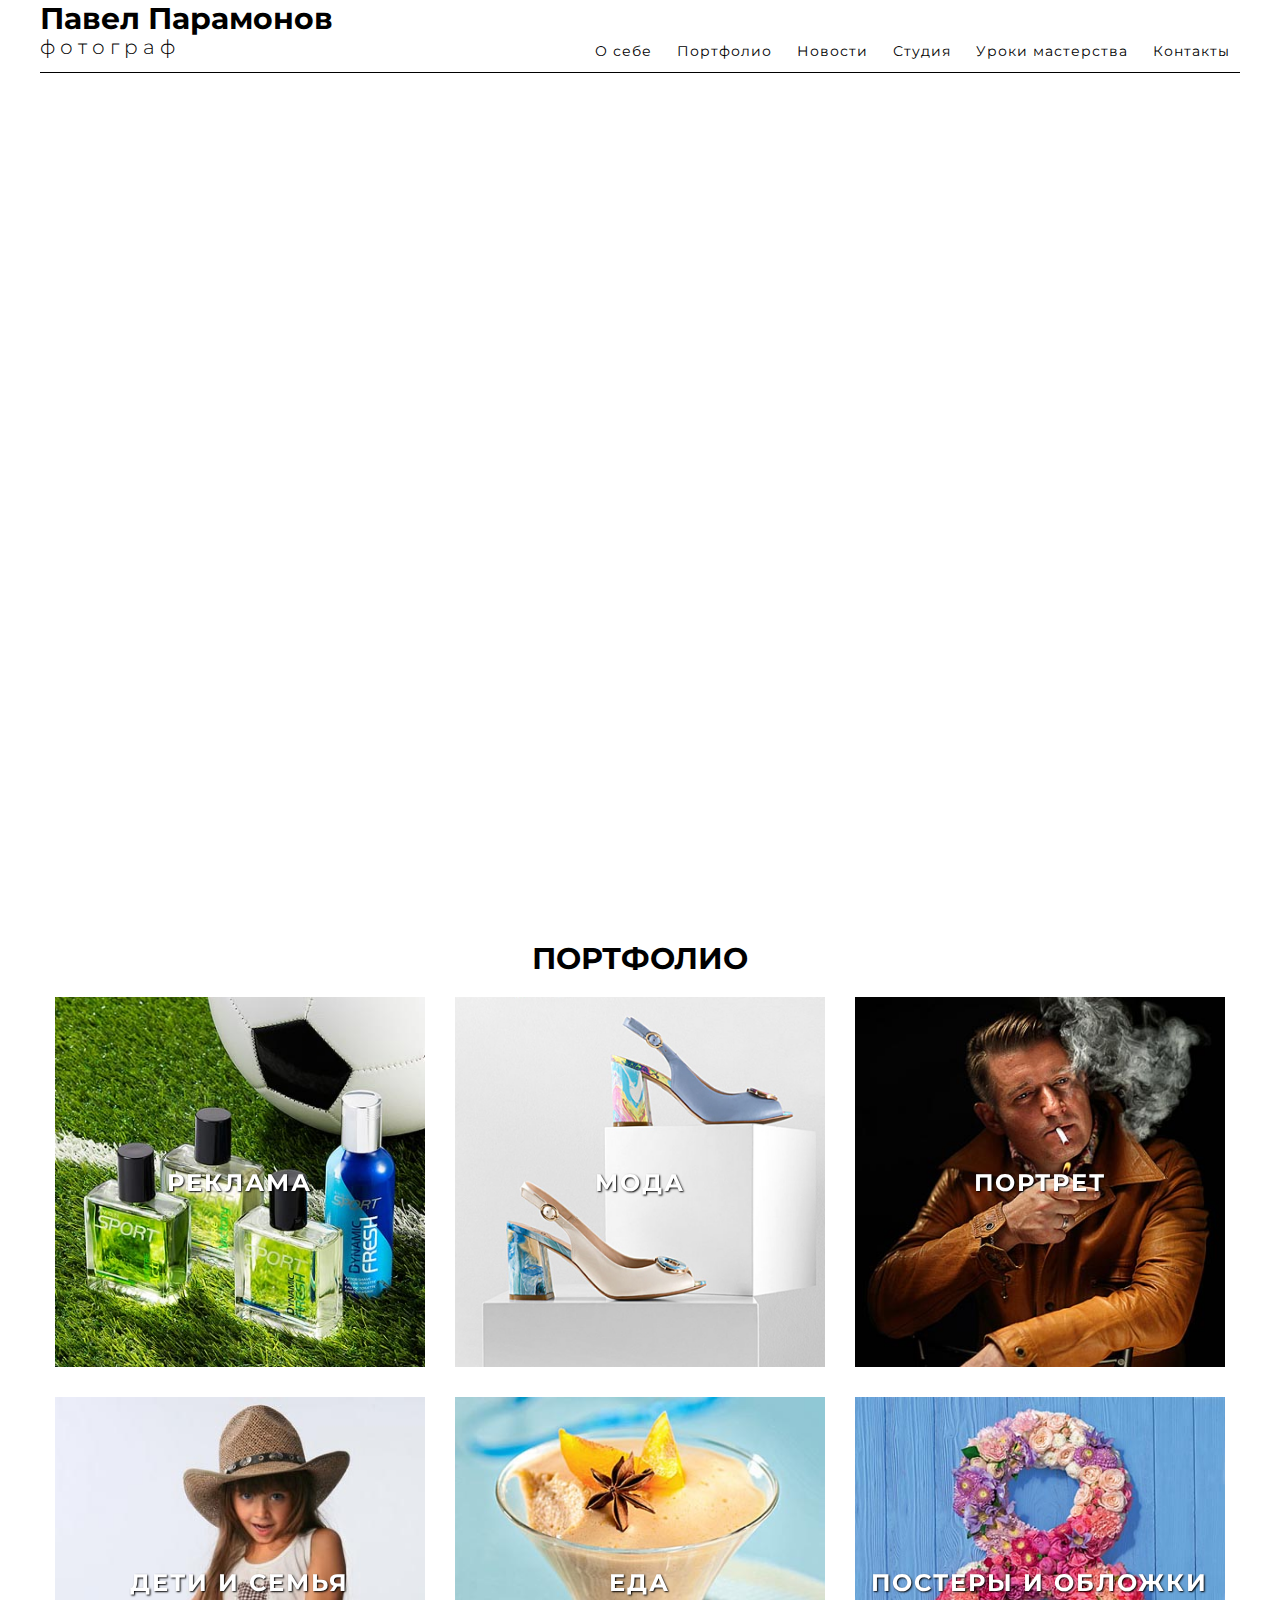
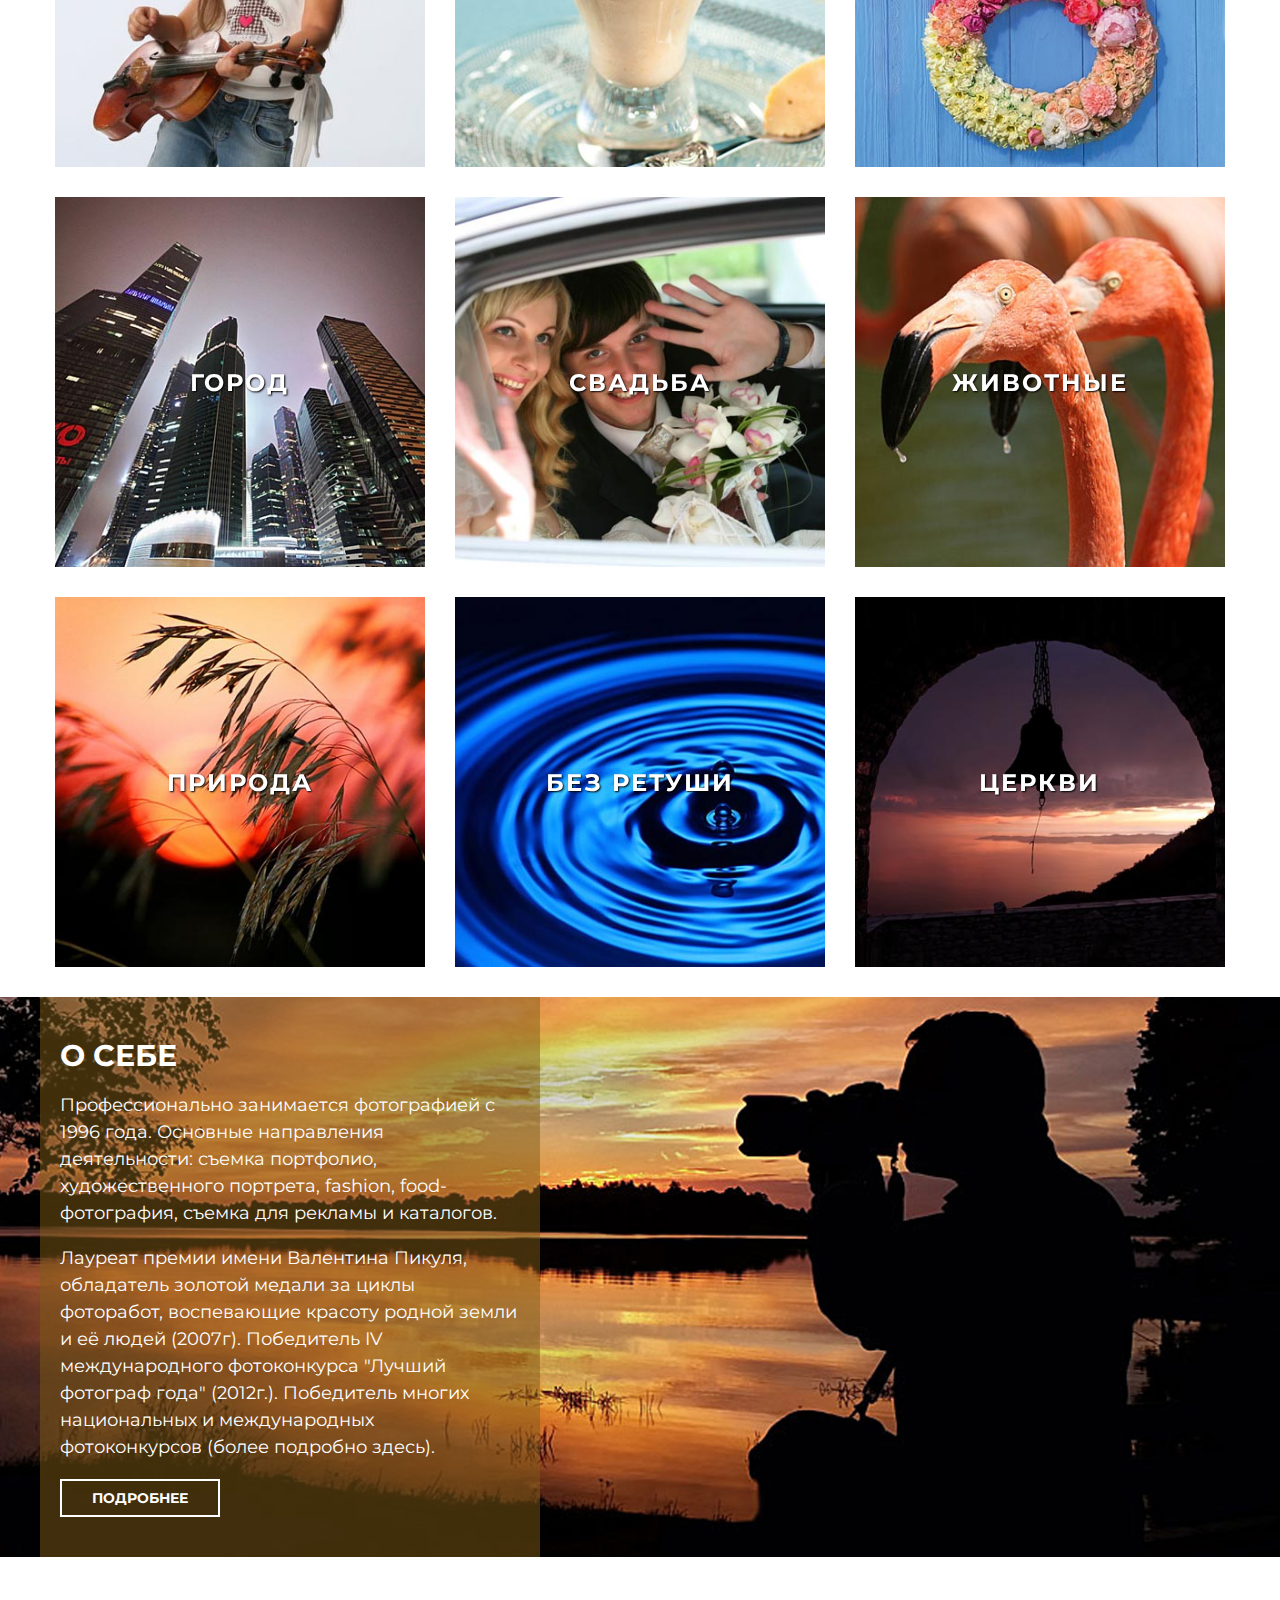
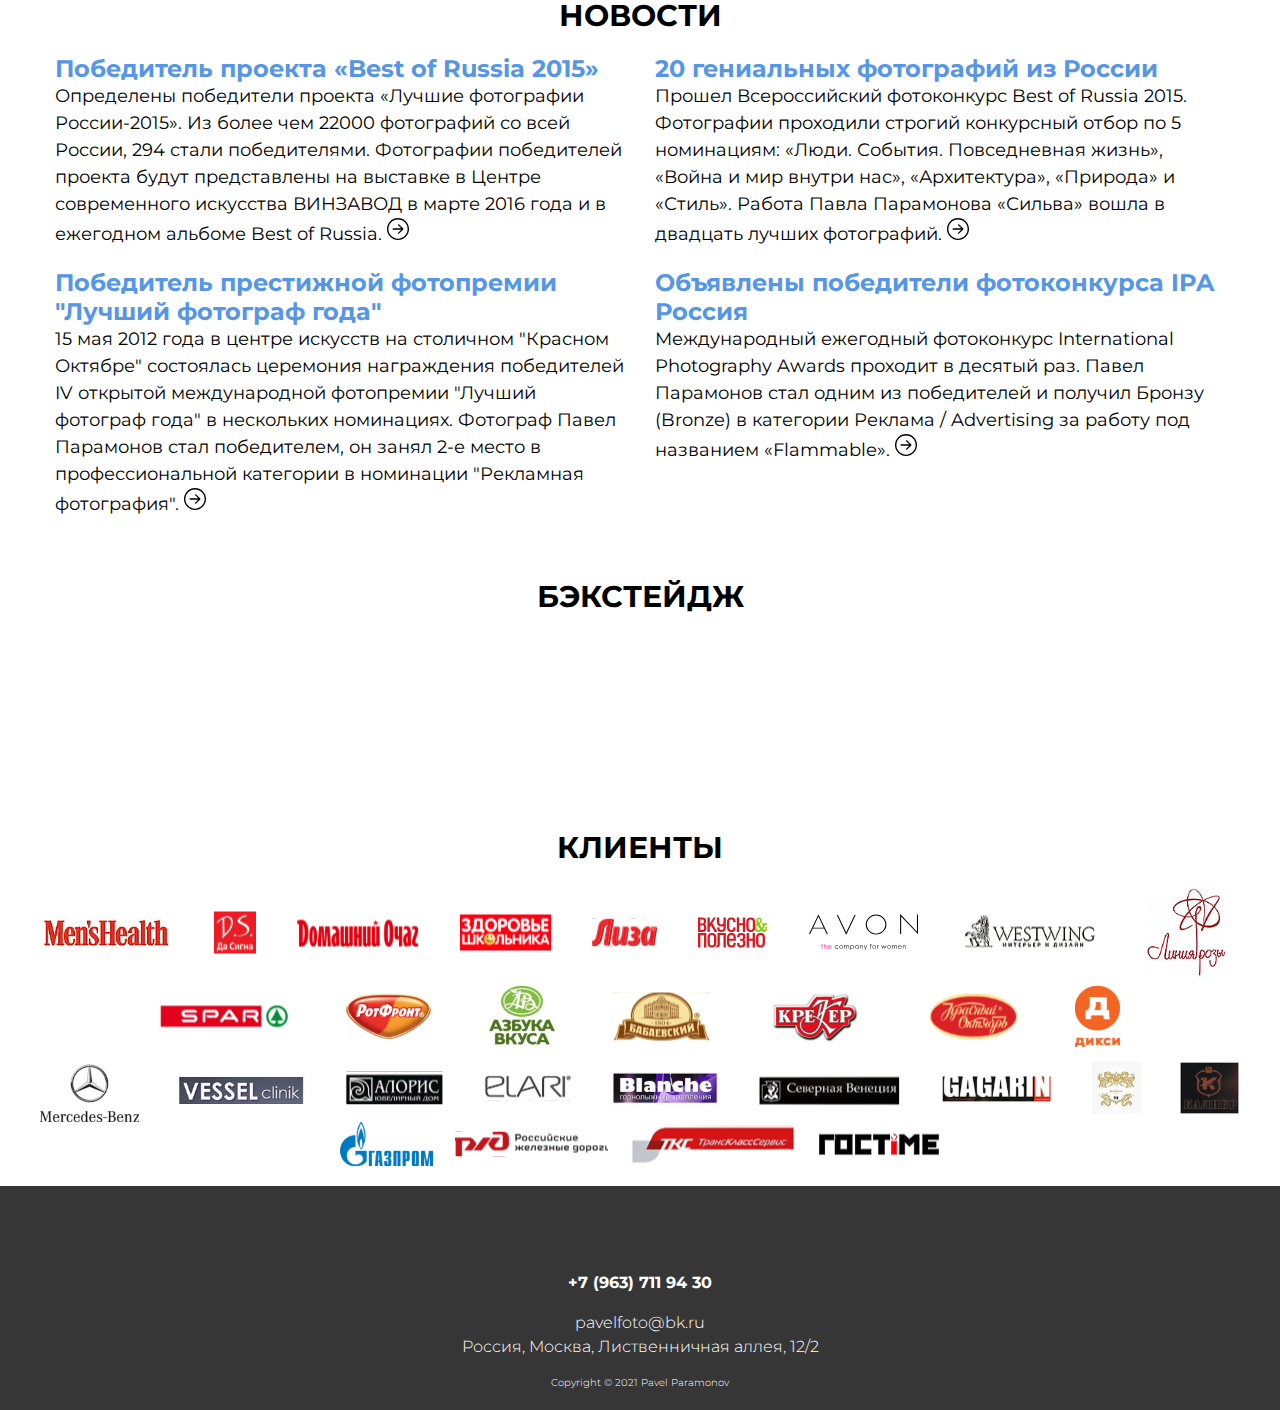
<file: index.html>
<!DOCTYPE html>
<html lang="en">

<head>
	<meta charset="UTF-8">
	<!-- для адаптации -->
	<meta name="viewport" content="width=device-width, initial-scale=1">

	<link rel="icon" href="img/favicon.ico">
	<meta name="description" content="photographer фотограф">

	<!-- подключаем стили -->
	<link rel="stylesheet" href="style.css">

	<!-- подключаем шрифт -->
	<link rel="preconnect" href="https://fonts.gstatic.com">
	<link href="https://fonts.googleapis.com/css2?family=Montserrat:wght@300;400;700&display=swap" rel="stylesheet">

	<!-- подключаем шрифт иконок -->
	<link rel="stylesheet" href="https://use.fontawesome.com/releases/v5.7.2/css/all.css"
		integrity="sha384-fnmOCqbTlWIlj8LyTjo7mOUStjsKC4pOpQbqyi7RrhN7udi9RwhKkMHpvLbHG9Sr" crossorigin="anonymous">

	<title>Фотограф</title>
</head>



<body>
	<!------------Header----------->
	<header class="header" id="header">
		<div class="container">

			<div class="header__inner">

				<div class="header__logo">
					<div class="header__name">Павел Парамонов</div>
					<div class="header__photo">фотограф</div>
				</div>

				<!-- Nav -->
				<nav class="nav" id="nav">
					<a class="nav__link" href="#about" data-scroll="#about">О себе</a>
					<a class="nav__link" href="#portfolio" data-scroll="#portfolio">Портфолио</a>
					<a class="nav__link" href="#news" data-scroll="#news">Новости</a>
					<a class="nav__link" href="coming_soon.html">Студия</a>
					<a class="nav__link" href="coming_soon.html">Уроки мастерства</a>
					<a class="nav__link" href="#cont" data-scroll="#cont">Контакты</a>

				</nav><!-- Nav -->

				<!-- Burger -->
				<button class="nav-toggle" id="nav_toggle" type="button">
					<span class="nav-toggle__item">Меню</span>
				</button>

			</div>

		</div>
	</header> <!-- Header -->




	<!------------Intro----------->
	<div class="intro" id="bg">
	</div>


	<!------------Кнопка возврата вверх----------->
	<div>
		<a id="upbutton" href="#" onclick="smoothJumpUp(); return false;">
			<img src="img/arrow3.svg" alt="Top" title="Наверх">
		</a>
	</div>




	<!------------Portfolio----------->
	<section class="section" id="portfolio">
		<div class="container">

			<div class="section__header">
				<h3 class="section__subtitle">Портфолио</h3>
			</div>


			<div class="card">
				<div class="card__item">
					<a href="coming_soon.html">
						<div class="card__inner">

							<div class="card__img">
								<img src="img/portfolio/1.jpg" alt="">
							</div>
							<div class="card__text">Реклама</div>

						</div>
					</a>
				</div>

				<div class="card__item">
					<a href="coming_soon.html">
						<div class="card__inner">
							<div class="card__img">
								<img src="img/portfolio/2.jpg" alt="">
							</div>
							<div class="card__text">Мода</div>
						</div>
					</a>
				</div>

				<div class="card__item">
					<a href="coming_soon.html">
						<div class="card__inner">
							<div class="card__img">
								<img src="img/portfolio/3.jpg" alt="">
							</div>
							<div class="card__text">Портрет</div>
						</div>
					</a>
				</div>

				<div class="card__item">
					<a href="coming_soon.html">
						<div class="card__inner">
							<div class="card__img">
								<img src="img/portfolio/4.jpg" alt="">
							</div>
							<div class="card__text">Дети и семья</div>
						</div>
					</a>
				</div>

				<div class="card__item">
					<a href="coming_soon.html">
						<div class="card__inner">
							<div class="card__img">

								<img src="img/portfolio/5.jpg" alt="">

							</div>
							<div class="card__text">Еда</div>
						</div>
					</a>
				</div>

				<div class="card__item">
					<a href="coming_soon.html">
						<div class="card__inner">
							<div class="card__img">
								<img src="img/portfolio/6.jpg" alt="">
							</div>
							<div class="card__text">Постеры и обложки</div>
						</div>
					</a>
				</div>

				<div class="card__item">
					<a href="coming_soon.html">
						<div class="card__inner">
							<div class="card__img">
								<img src="img/portfolio/7.jpg" alt="">
							</div>
							<div class="card__text">Город</div>
						</div>
					</a>
				</div>

				<div class="card__item">
					<a href="coming_soon.html">
						<div class="card__inner">
							<div class="card__img">
								<img src="img/portfolio/8.jpg" alt="">
							</div>
							<div class="card__text">Свадьба</div>
						</div>
					</a>
				</div>

				<div class="card__item">
					<a href="coming_soon.html">
						<div class="card__inner">
							<div class="card__img">
								<img src="img/portfolio/9.jpg" alt="">
							</div>
							<div class="card__text">Животные</div>
						</div>
					</a>
				</div>

				<div class="card__item">
					<a href="coming_soon.html">
						<div class="card__inner">
							<div class="card__img">
								<img src="img/portfolio/10.jpg" alt="">
							</div>
							<div class="card__text">Природа</div>
						</div>
					</a>
				</div>

				<div class="card__item">
					<a href="coming_soon.html">
						<div class="card__inner">
							<div class="card__img">
								<img src="img/portfolio/11.jpg" alt="">
							</div>
							<div class="card__text">Без ретуши</div>
						</div>
					</a>
				</div>

				<div class="card__item">
					<a href="coming_soon.html">
						<div class="card__inner">
							<div class="card__img">
								<img src="img/portfolio/12.jpg" alt="">
							</div>
							<div class="card__text">Церкви</div>
						</div>
					</a>
				</div>
			</div>
		</div>
	</section>




	<!------------About----------->
	<section class="section__about" id="about">

		<div class="container">
			<div class="about__inner">
				<h3 class="about__title">о себе</h3>
				<div class="about__text">
					<p>Профессионально занимается фотографией с 1996 года. Основные направления
						деятельности: съемка портфолио, художественного портрета, fashion, food-фотография, съемка для
						рекламы и каталогов. </p>
					<p>Лауреат премии имени Валентина Пикуля, обладатель золотой медали за циклы фоторабот, воспевающие
						красоту родной земли и её людей (2007г). Победитель IV международного
						фотоконкурса "Лучший фотограф года" (2012г.). Победитель многих национальных и международных
						фотоконкурсов (более подробно здесь).</p>
				</div>
				<a class="btn" href="coming_soon.html">подробнее</a>
			</div>
		</div>
	</section><!-- About -->


	<!------------News----------->
	<section class="section" id="news">
		<div class="container">

			<div class="section__header">
				<h3 class="section__subtitle">Новости</h3>
			</div>

			<div class="news">

				<div class="news__item">
					<div class="news__title">
						<a href="coming_soon.html">
							Победитель проекта «Best of Russia 2015»
						</a>
					</div>
					<div class="news__text">
						Определены победители проекта «Лучшие фотографии России-2015». Из более чем 22000 фотографий со
						всей России, 294 стали победителями. Фотографии победителей проекта будут представлены на
						выставке в Центре
						современного искусства ВИНЗАВОД в марте 2016 года и в ежегодном альбоме Best of Russia.
						<a href="coming_soon.html"><img src="img/arrow2.svg" alt="читать подробнее"></a>
					</div>
				</div>

				<div class="news__item">
					<div class="news__title">
						<a href="coming_soon.html">
							20 гениальных фотографий из России
						</a>
					</div>
					<div class="news__text">
						Прошел Всероссийский фотоконкурс Best of Russia 2015. Фотографии проходили строгий конкурсный
						отбор по 5 номинациям: «Люди. События.
						Повседневная жизнь», «Война и мир внутри нас», «Архитектура», «Природа» и «Стиль». Работа Павла
						Парамонова «Сильва» вошла в двадцать лучших фотографий.
						<a href="coming_soon.html"><img src="img/arrow2.svg" alt="читать подробнее"></a>
					</div>
				</div>

				<div class="news__item">
					<div class="news__title">
						<a href="coming_soon.html">
							Победитель престижной фотопремии "Лучший фотограф
							года"
						</a>
					</div>
					<div class="news__text">
						15 мая 2012 года в центре искусств на столичном "Красном Октябре" состоялась церемония
						награждения победителей IV открытой международной фотопремии "Лучший фотограф года" в нескольких
						номинациях. Фотограф Павел Парамонов стал победителем, он занял
						2-е место в профессиональной категории в номинации "Рекламная фотография".
						<a href="coming_soon.html"><img src="img/arrow2.svg" alt="читать подробнее"></a>
					</div>
				</div>

				<div class="news__item">
					<div class="news__title">
						<a href="coming_soon.html">
							Объявлены победители фотоконкурса IPA Россия
						</a>
					</div>
					<div class="news__text">
						Международный ежегодный фотоконкурс International Photography Awards проходит в десятый раз.
						Павел Парамонов стал одним из победителей и получил Бронзу (Bronze) в категории Реклама /
						Advertising за работу под названием «Flammable».
						<a href="coming_soon.html"><img src="img/arrow2.svg" alt="читать подробнее"></a>
					</div>
				</div>
			</div>
		</div>

	</section>



	<!------------backstage----------->
	<section class="section">
		<div class="container">

			<div class="section__header">
				<h3 class="section__subtitle">Бэкстейдж</h3>
			</div>

			<div class="backstage">
				<div class="backstage__item">
					<iframe src="https://www.youtube.com/embed/7T4zibdkwTg" title="YouTube video player" frameborder="0"
						allow="accelerometer; autoplay; clipboard-write; encrypted-media; gyroscope; 	picture-in-picture"
						allowfullscreen></iframe>
				</div>

				<div class="backstage__item">
					<iframe src="https://www.youtube.com/embed/-UeZhj5Iyaw" title="YouTube video player" frameborder="0"
						allow="accelerometer; autoplay; clipboard-write; encrypted-media; gyroscope; picture-in-picture"
						allowfullscreen></iframe>
				</div>

				<div class="backstage__item">
					<iframe src="https://www.youtube.com/embed/VPP4nWWxsAA" title="YouTube video player" frameborder="0"
						allow="accelerometer; autoplay; clipboard-write; encrypted-media; gyroscope; picture-in-picture"
						allowfullscreen></iframe>
				</div>

				<div class="backstage__item">
					<iframe src="https://www.youtube.com/embed/KqXmsU7wPqs" title="YouTube video player" frameborder="0"
						allow="accelerometer; autoplay; clipboard-write; encrypted-media; gyroscope; picture-in-picture"
						allowfullscreen></iframe>
				</div>
			</div>
		</div>
	</section>



	<!------------clients----------->
	<section class="section clients">
		<div class="container">

			<div class="section__header">
				<h3 class="section__subtitle">Клиенты</h3>
			</div>

			<div class="section__clients">

				<div class="clients_inner__1">
					<img src="img/clients/MH.svg" alt="">
					<img src="img/clients/DS.svg" alt="">
					<img src="img/clients/goodhouse.svg" alt="">
					<img src="img/clients/ZS.svg" alt="">
					<img src="img/clients/iza.svg" alt="">
					<img src="img/clients/vkusno.svg" alt="">
					<img src="img/clients/Avon.svg" alt="">
					<img src="img/clients/west.svg" alt="">
					<img src="img/clients/line.svg" alt="">
				</div>

				<div class="clients_inner__2">
					<img src="img/clients/spar.svg" alt="">
					<img src="img/clients/rotfront.svg" alt="">
					<img src="img/clients/azbuka.svg" alt="">
					<img src="img/clients/babaevskiy.svg" alt="">
					<img src="img/clients/kreker.svg" alt="">
					<img src="img/clients/krasny-oktyabr.svg" alt="">
					<img src="img/clients/diksi.svg" alt="">
				</div>

				<div class="clients_inner__3">
					<img src="img/clients/mb.svg" alt="">
					<img src="img/clients/vessel.svg" alt="">
					<img src="img/clients/aloris.svg" alt="">
					<img src="img/clients/elari.svg" alt="">
					<img src="img/clients/blanche.svg" alt="">
					<img src="img/clients/venice.svg" alt="">
					<img src="img/clients/gagarin.svg" alt="">
					<img src="img/clients/logo14_37.svg" alt="">
					<img src="img/clients/logo09.svg" alt="">
				</div>

				<div class="clients_inner__4">
					<img src="img/clients/gazprom.svg" alt="">
					<img src="img/clients/RGD.svg" alt="">
					<img src="img/clients/TKS.svg" alt="">
					<img src="img/clients/gostime.svg" alt="">
				</div>

			</div>

		</div>
	</section>



	<!------------Footer----------->
	<footer class="footer" id="cont">
		<div class="container">

			<div class="footer__inner">

				<div class="footer__social">

					<div class="footer__social-content">
						<a href="https://www.facebook.com/ParamonovPavel" target="_blank">
							<i class="fab fa-facebook"></i>
						</a>
						<a href="https://vk.com/pavelparamonov" target="_blank">
							<i class="fab fa-vk"></i>
						</a>
						<a href="https://www.instagram.com/pavelparamonov_foto/" target="_blank">
							<i class="fab fa-instagram"></i>
						</a>
						<a href="https://www.youtube.com/channel/UCVokcRVwx6dDDc5XaIksvyw" target="_blank">
							<i class="fab fa-youtube"></i>
						</a>

					</div>

					<div class="footer__adress">
						<a class="tel" href="tel:+79637119430">+7 (963) 711 94 30</a>
						<p>pavelfoto@bk.ru <br>
							Россия, Москва, Лиственничная аллея, 12/2</p>
					</div>

				</div>

				<div class="copyright">
					Copyright © 2021 Pavel Paramonov
				</div>

			</div>
		</div>
	</footer><!-- Footer -->

	<script src="https://ajax.googleapis.com/ajax/libs/jquery/3.6.0/jquery.min.js"></script>

	<script src="script.js"></script>
</body>

</html>
</file>
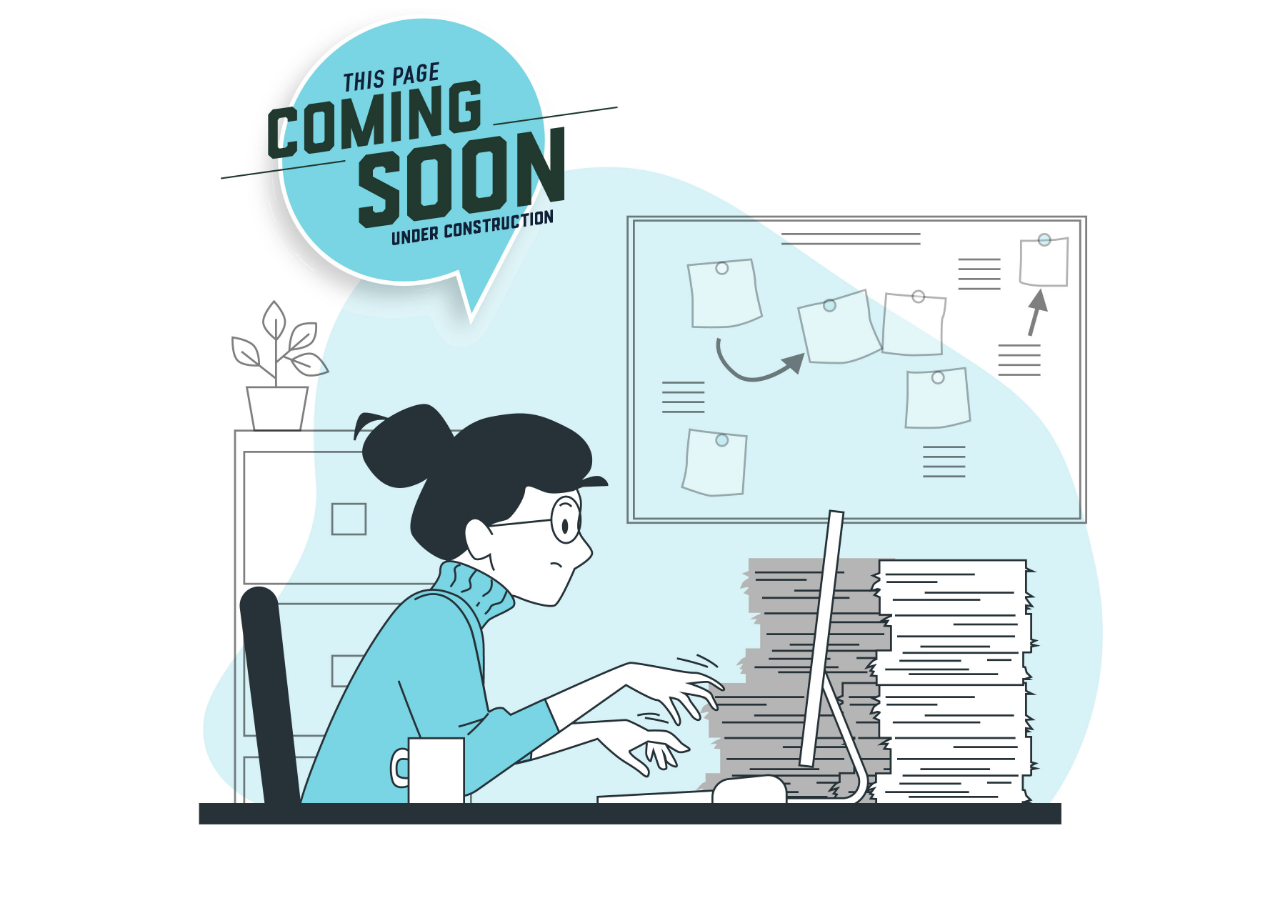
<file: coming_soon.html>
<!DOCTYPE html>
<html lang="en">

<head>
	<meta charset="UTF-8">

	<link rel="stylesheet" href="coming_soon.css">

	<meta http-equiv="X-UA-Compatible" content="IE=edge">
	<meta name="viewport" content="width=device-width, initial-scale=1.0">
	<title>Document</title>
</head>

<body>
	<div class="main_picture">

	</div>
</body>

</html>
</file>
<file: style.css>
body {
	margin: 0;
    font-family: 'Montserrat', sans-serif;
}


*,
*:after,
*:before {
	box-sizing: border-box;
	text-decoration: none;
}


h1, h2, h3, h4, h5, h6 {
	margin: 0;
}


.container {
    width: 100%;
    max-width: 1230px;
    padding: 0 15px;
    margin: 0 auto;
}


/* ------------Header----------- */
.header {
	position: fixed;
	width: 100%;
	/* height: 80px; */

	top: 0;
	left: 0;
	right: 0;
	z-index: 1000;

	background-color: #fff;
}

.header__inner {
	display: flex;
	justify-content: space-between;
	align-items: center;
	border-bottom: 1px solid #000000;
}

.header__name {
	font-size: 30px;
	font-weight: 700;
	color: rgb(0, 0, 0);
}

.header__photo {
	font-size: 20px;
	font-weight: 300;
	color: rgb(0, 0, 0);
	line-height: 1;
	letter-spacing: 5px;
	margin-bottom: 15px;
}



/* Nav */
.nav {
	font-size: 14px;
	letter-spacing: 1px;
	margin-top: 30px;
}

.nav__link {
	display: inline-block;
	vertical-align: top;
	margin: 0 10px;
	position: relative;

	color: rgb(0, 0, 0);
	text-decoration: none;

	transition: color .1s linear;
}

.nav__link:after {
	content: "";
	display: block;
	width: 100%;
	height: 1px;

	opacity: 0;

	background-color: rgb(156, 146, 194);

	position: absolute;
	top: 100%;
	left: 0;
	z-index: 1;

	transition: opacity .1s linear;
}

.nav__link:hover {
	color: rgb(156, 146, 194);
}

.nav__link:hover:after {
	opacity: 1;
}

/* ------------Nav toggle----------- */
.nav-toggle {
    width: 30px;
    padding: 10px 0;
    display: none;

    /* скрыли слово Меню в span */
    font-size: 0;
    color: transparent;

    border: 0;
    background: none;
    cursor: pointer;

    position: absolute;
    top: 24px;
    right: 24px;
    z-index: 1;
}

.nav-toggle:focus {
    outline: 0;
}

.nav-toggle__item {
    display: block;
    width: 100%;
    height: 3px;

    background-color: rgb(0, 0, 0);

    position: absolute;
    top: 0;
    right: 0;
    bottom: 0;
    left: 0;
    margin: auto;

    transition: transform .2s linear;
}

.nav-toggle.active .nav-toggle__item {
    background: none;
}

.nav-toggle__item:before,
.nav-toggle__item:after {
    content: "";
    width: 100%;
    height: 3px;

    background-color: rgb(0, 0, 0);

    position: absolute;
    left: 0;
    z-index: 1;

    transition: transform .2s linear;
}


.nav-toggle__item:before {
    top: -8px;
}

.nav-toggle__item:after {
    bottom: -8px;
}

.nav-toggle.active .nav-toggle__item:before {
    transform-origin: left top;
    transform: rotate(45deg) translate3d(0px, -2px, 0)
}

.nav-toggle.active .nav-toggle__item:after {
    transform-origin: left bottom;
    transform: rotate(-45deg) translate3d(0px, 3px, 0);
}


/* ------------Intro----------- */
.intro {
    display: flex;

    width: 100%;
    height: 100vh;

    /* background: url("img/header/header1.jpg") center no-repeat; */
    background: center no-repeat;
    -webkit-background-size: cover;
    background-size: cover;
}

@keyframes bg-сhange {
    from {
      background-image: url('img/header/header1.jpg');
    }
    20% {
      background-image: url('img/header/header2.jpg');
    }
    40% {
      background-image: url('img/header/header3.jpg');
    }
    60% {
      background-image: url('img/header/header4.jpg');
    }
    80% {
      background-image: url('img/header/header5.jpg');
    }
    to {
      background-image: url('img/header/header6.jpg');
    }
  }

  #bg {
    animation: bg-сhange 20s infinite;
  }


/* ------------кнопка прокрутки------------ */
#upbutton {
    height: 70px;
    width: 70px;
    bottom: 40px;
    right: 40px;
    cursor: pointer;
    display: none;
    position: fixed;
    z-index: 999;
  }


/* ------------Btn----------- */
.btn {
    display: inline-block;
	vertical-align: top;
	padding: 8px 30px;

	border:  2px solid #fff;

	font-size: 14px;
	font-weight: 700;
	color: #fff;
	text-transform: uppercase;
	text-decoration: none;

	transition: background-color .1s linear, color .1s linear;
}
.btn:hover {
	background-color: #fff;
	color: rgb(123, 103, 196);
}





/* ------------Portfolio----------- */
.card {
    display: flex;
    flex-wrap: wrap;
    justify-content: space-between;
}
.card__item {
    width: 33.33333%;
    padding: 0 15px;
    margin-bottom: 30px;
}
.card__inner {
    position: relative;
    /* background-color: #95e1d3; */
}


.card__img img {
    display: block;
    max-width: 100%;
    height: auto;
}



.card__text {
	width: 100%;
	font-size: 24px;
	color: #fff;
	letter-spacing: 2px;
	text-transform: uppercase;
	font-weight: 700;
	text-align: center;
	text-shadow: 1px 1px 2px black;

    position: absolute;
    top: 50%;
    left: 0;
    z-index: 2;
    transform: translate3d(0, -50%, 0);
}

.card__img {
	background: linear-gradient(to bottom, #515151, #5B66C6);
}

.card__item:hover .card__img img {
	opacity: .4;
}








/* ------------About----------- */

.section__about {
    width: 100%;
    /* height: 100vh; */
    height: auto;
    background: url("img/about_me.jpg") center no-repeat;
    -webkit-background-size: cover;
    background-size: cover;
}
.about__inner {
    width: 100%;
    max-width: 500px;
    height: auto;

    background-color: rgba(128, 91, 22, 0.5);

    padding: 40px 20px;

}
.about__title {
    font-size: 30px;
    color: #fff;
    font-weight: 700;
    text-transform: uppercase;
}
.about__text {
    font-size: 18px;
    color: #fff;
    font-weight: 400;
    line-height: 1.5;
}


/* ------------News----------- */
.news {
    display: flex;
    flex-wrap: wrap;
}
.section__subtitle {
	font-size: 30px;
	text-transform: uppercase;
    text-align: center;
    margin-top: 40px;
    margin-bottom: 20px;
}
.news__item {
    width: 50%;
    padding: 0 15px;
    margin-bottom: 20px;
}
.news__title a{
	font-size: 24px;
	font-weight: 700;
	color: #5596E6;
	margin-bottom: 10px;
	text-decoration: none;

	transition: color .1s linear;
}
.news__title a:hover {
	color: rgb(123, 103, 196);
}
.news__text {
	font-size: 18px;
	font-weight: 400;
    line-height: 1.5;
}


/* ------------backstage----------- */
.backstage {
    display: flex;
    flex-wrap: wrap;
}





/* ------------clients----------- */
.section__clients {
    margin-bottom: 20px;
}
.clients_inner__1,
.clients_inner__3 {
    display: flex;
    justify-content: space-between;

}
.clients_inner__2 {
    display: flex;
    width: 80%;
    margin: 0 auto;
    justify-content: space-between;
}
.clients_inner__4 {
    display: flex;
    width: 50%;
    margin: 0 auto;
    justify-content: space-between;
}



/* ------------Footer----------- */
.footer {
    padding-top: 40px;

    background-color: #363636;

    font-size: 16px;
    font-weight: 300;
    line-height: 1.5;
    color: #fff;
    text-align: center;
}
.footer__social a {
    color: #fff;
}
.footer__social-content {
    font-size: 30px;
}
.footer__social-content a {
    margin: 0 5px;
    transition: .2s linear;
}
.footer__social-content a:hover {
    color: rgb(123, 103, 196);
}
.tel {
    font-weight: 700;
    transition: .2s linear;
}
.tel:hover {
    color: rgb(123, 103, 196);
}
.copyright {
    padding: 0 0 20px;
    font-size: 10px;
}





/* ------------Медиазапросы----------- */


@media (max-width:990px) {
	.nav {
		display: none;
        width: 100%;

        position: absolute;
        margin-top: 0;
        top: 100%;
        left: 0;
        background: #fff;

        text-align: center;
	}

    .nav.active {
        display: block;
    }

    .nav__link {
        display: block;
        margin: 0;
        padding: 10px 20px;
    }

    .nav-toggle {
        display: block;
    }

    /* portfolio */
    .card__item {
        width: 50%;
        /* max-width: 410px; */
        margin-bottom: 30px;
    }
    .card__text {
        font-size: 18px;
    }


    /* clients */
    .clients {
        display: none;
    }
}


@media (max-width:575px) {
    /* .intro {
        min-height: 650px;
    } */
    .news__item {
        width: 100%;
        padding: 0;
}





@media (max-width: 320px) {

    .header__name {
        padding-top: 15px;
		font-size: 18px;
		line-height: 1.2;
	}

	.header__photo {
		font-size: 14px;
	}

    #upbutton {
        height: 50px;
        width: 50px;
        bottom: 10px;
        right: 10px;
    }

    .section__subtitle {
        font-size: 20px;
    }


    /* portfolio */
    .card__text {
        font-size: 16px;
    }
    .card__item {
        width: 100%;
        /* max-width: 410px; */
        margin-bottom: 30px;
    }



    /* about */

    .section__about {
        background-image: none;
        text-align: center;

    }
    .about__title {
        font-size: 20px;

    }
    .about__text {
        font-size: 14px;
    }


    /* News */
    .news__item {
        width: 100%;
        padding: 0;
        text-align: center;
    }
    .news__title a {
        font-size: 18px;
    }
    .news__text {
        font-size: 14px;
    }

    /* backstage */
    .backstage__item {
        width: 100%;
        padding: 0 0 5px;
    }

    /* clients */
    .clients {
        display: none;
    }
}}
</file>
<file: coming_soon.css>
.main_picture {
	display: flex;
	justify-content: center;
	width: 100%;
	height: 100vh;
	background: url(img/coming_soon.jpg) center no-repeat;
	background-size: 1000px auto;
	/* background-size: cover;
	-webkit-background-size: cover; */

}

@media (max-width:990px) {
	.main_picture {
		background-size: 100%;
	}
}
</file>
